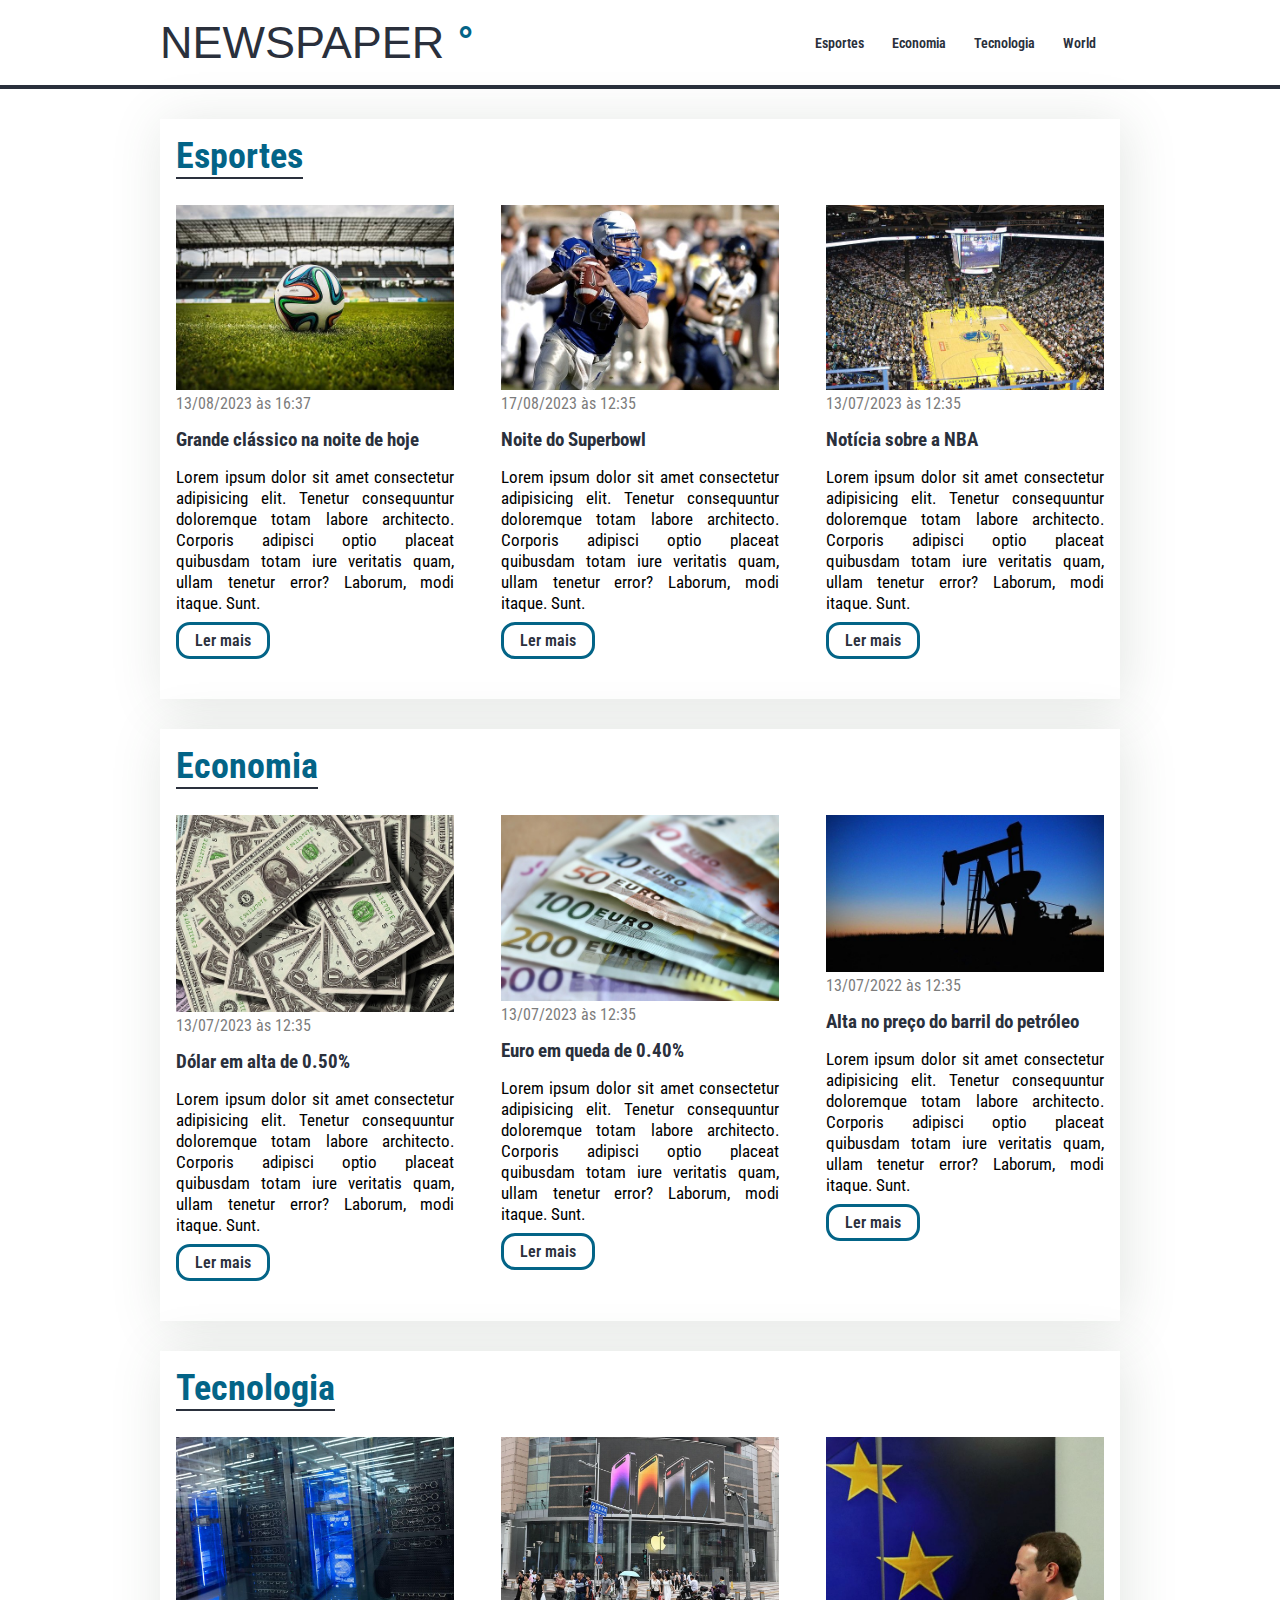
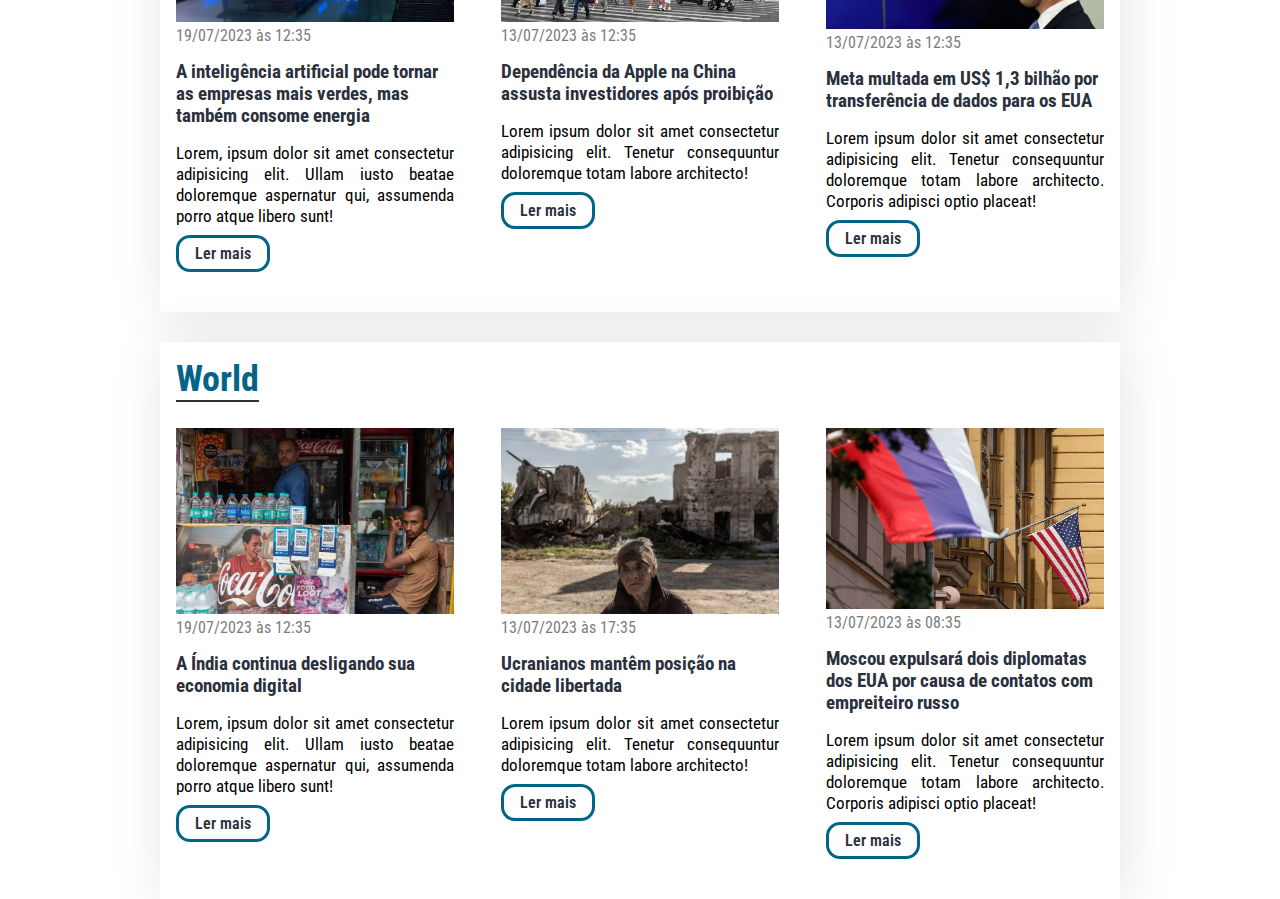
<file: index.html>
<!DOCTYPE html>
<html lang="pt-BR">
<head>
    <meta charset="UTF-8">
    <meta http-equiv="X-UA-Compatible" content="IE=edge">
    <meta name="viewport" content="width=device-width, initial-scale=1.0">
    <title>NEWSPAPER</title>
    <!--Links de referencia-->
    <link rel="stylesheet" href="main.css">
    <link rel="stylesheet" href="articles.css">
    <link rel="stylesheet" href="header.css">
    <link rel="stylesheet" href="container.css">
    <!--Fim dos links-->
</head>
<body>
        <header>
            <div class="container-header">
                <h1>NEWSPAPER <span>°</span></h1>
                <nav>
                    <ul>
                        <li>
                            <a href="#sports" title="Ir para a seção de esportes">Esportes</a>
                        </li>
                        <li>
                            <a href="#economy" title="Ir para a seção de notícias">Economia</a>
                        </li>
                        <li>
                            <a href="#tech" title="Ir para seção de Tech">Tecnologia</a>
                        </li>
                        <li>
                            <a href="#world" title="Ir para seção de Tech">World</a>
                        </li>
                    </ul>
                </nav>
            </div>
        </header>    
        <section id="sports">
            <div class="container">
                <h2>Esportes</h2>
                <div class="articles">
                    <article>
                        <img src="./imagens/futebol.jpg" alt="Bola de futebol no meio da imagem, bola de cor branca com formas coloridas no gramado de um estádio" />
                        <header>
                            <time>13/08/2023 às 16:37</time>
                        </header>
                        <h3> Grande clássico na noite de hoje</h3>
                        <p>
                            Lorem ipsum dolor sit amet consectetur adipisicing elit. Tenetur consequuntur doloremque totam labore architecto. Corporis adipisci optio placeat quibusdam totam iure veritatis quam, ullam tenetur error? Laborum, modi itaque. Sunt.
                        </p>
                        <a href="#" title="Leia a notícia completa">Ler mais</a>
                    </article>
                    <article>
                        <img src="./imagens/futebol-americano.jpg" alt="Jogador de futebol americano correndo com a bola na mão" />
                        <header>
                            <time>17/08/2023 às 12:35</time>
                        </header>
                        <h3>Noite do Superbowl</h3>
                        <p>
                            Lorem ipsum dolor sit amet consectetur adipisicing elit. Tenetur consequuntur doloremque totam labore architecto. Corporis adipisci optio placeat quibusdam totam iure veritatis quam, ullam tenetur error? Laborum, modi itaque. Sunt.
                        </p>
                        <a href="#" title="Leia a notícia completa">Ler mais</a>
                    </article>
                    <article>
                        <img src="./imagens/basquete.jpg" title="Vista aérea de uma quadra de basquete" />
                        <header>
                            <time>13/07/2023 às 12:35</time>
                        </header>
                        <h3>Notícia sobre a NBA</h3>
                        <p>
                            Lorem ipsum dolor sit amet consectetur adipisicing elit. Tenetur consequuntur doloremque totam labore architecto. Corporis adipisci optio placeat quibusdam totam iure veritatis quam, ullam tenetur error? Laborum, modi itaque. Sunt.
                        </p>
                        <a href="#" title="Leia a notícia completa">Ler mais</a>    
                    </article>
                </div>
            </div>
        </section>
        <section id="economy">
            <div class="container">
                <h2>Economia</h2>
                <div class="articles">
                    <article>
                        <img src="./imagens/dolares.jpg" alt="Muitos dólares" />
                        <header>
                            <time>13/07/2023 às 12:35</time>
                        </header>
                        <h3>Dólar em alta de 0.50%</h3>
                        <p>
                            Lorem ipsum dolor sit amet consectetur adipisicing elit. Tenetur consequuntur doloremque totam labore architecto. Corporis adipisci optio placeat quibusdam totam iure veritatis quam, ullam tenetur error? Laborum, modi itaque. Sunt.
                        </p>
                        <a href="#" title="Leia a notícia completa">Ler mais</a>
                    </article>
                    <article>
                        <img src="./imagens/euro.jpg" alt="Várias notas de euro" />
                        <header>
                            <time>13/07/2023 às 12:35</time>
                        </header>
                        <h3>Euro em queda de 0.40%</h3>
                        <p>
                            Lorem ipsum dolor sit amet consectetur adipisicing elit. Tenetur consequuntur doloremque totam labore architecto. Corporis adipisci optio placeat quibusdam totam iure veritatis quam, ullam tenetur error? Laborum, modi itaque. Sunt.
                        </p>
                        <a href="#" title="Leia a notícia completa">Ler mais</a>
                    </article>
                    <article>
                        <img src="./imagens/petroleo.jpg" alt="Extração de petróleo" />
                        <header>
                            <time>13/07/2022 às 12:35</time>
                        </header>
                        <h3>Alta no preço do barril do petróleo</h3>
                        <p>
                            Lorem ipsum dolor sit amet consectetur adipisicing elit. Tenetur consequuntur doloremque totam labore architecto. Corporis adipisci optio placeat quibusdam totam iure veritatis quam, ullam tenetur error? Laborum, modi itaque. Sunt.
                        </p>
                        <a href="#" title="Leia a notícia completa">Ler mais</a>
                    </article>
                </div>
            </div>
        </section>
        <section id="tech"> 
            <div class="container">
                <h2>Tecnologia</h2>
                <div class="articles">
                    <article>
                        <img src="imagens/IA.jpg" alt="Muitos servidores" />
                        <header>
                            <time>19/07/2023 às 12:35</time>
                        </header>
                        <h3>A inteligência artificial pode tornar as empresas mais verdes, mas também consome energia</h3>
                        <p>
                            Lorem, ipsum dolor sit amet consectetur adipisicing elit. Ullam iusto beatae doloremque aspernatur qui, assumenda porro atque libero sunt!
                        </p>
                        <a href="#" title="Leia a notícia completa">Ler mais</a>
                    </article>
                    <article>
                        <img src="imagens/apple.jpg" alt="Loja da Apple na China com outdoor contendo 4 novos iphones" />
                        <header>
                            <time>13/07/2023 às 12:35</time>
                        </header>
                        <h3>Dependência da Apple na China assusta investidores após proibição</h3>
                        <p>
                            Lorem ipsum dolor sit amet consectetur adipisicing elit. Tenetur consequuntur doloremque totam labore architecto!
                        </p>
                        <a href="#" title="Leia a notícia completa">Ler mais</a>
                    </article>
                    <article>
                        <img src="imagens/meta.jpg" alt="Meta Chief Executive Mark Zuckerberg." />
                        <header>
                            <time>13/07/2023 às 12:35</time>
                        </header>
                        <h3>Meta multada em US$ 1,3 bilhão por transferência de dados para os EUA</h3>
                        <p>
                            Lorem ipsum dolor sit amet consectetur adipisicing elit. Tenetur consequuntur doloremque totam labore architecto. Corporis adipisci optio placeat!
                        </p>
                        <a href="#" title="Leia a notícia completa">Ler mais</a>
                    </article>
                </div>
            </div>
        </section>
        <section id="world"> 
            <div class="container">
                <h2>World</h2>
                <div class="articles">
                    <article>
                        <img src="imagens/India-economy.jpg" alt="E-wallet payment QR Codes on display at a New Delhi shop." />
                        <header>
                            <time>19/07/2023 às 12:35</time>
                        </header>
                        <h3>A Índia continua desligando sua economia digital</h3>
                        <p>
                            Lorem, ipsum dolor sit amet consectetur adipisicing elit. Ullam iusto beatae doloremque aspernatur qui, assumenda porro atque libero sunt!
                        </p>
                        <a href="#" title="Leia a notícia completa">Ler mais</a>
                    </article>
                    <article>
                        <img src="imagens/ucrânia.jpg" alt="Prédios em Kupyansk, na Ucrânia, foram destruídos durante a luta para expulsar as forças russas da cidade há quase um ano." />
                        <header>
                            <time>13/07/2023 às 17:35</time>
                        </header>
                        <h3>Ucranianos mantêm posição na cidade libertada</h3>
                        <p>
                            Lorem ipsum dolor sit amet consectetur adipisicing elit. Tenetur consequuntur doloremque totam labore architecto!
                        </p>
                        <a href="#" title="Leia a notícia completa">Ler mais</a>
                    </article>
                    <article>
                        <img src="imagens/im-852049.jpg" alt="A Embaixada dos EUA em Moscou. " />
                        <header>
                            <time>13/07/2023 às 08:35</time>
                        </header>
                        <h3>Moscou expulsará dois diplomatas dos EUA por causa de contatos com empreiteiro russo</h3>
                        <p>
                            Lorem ipsum dolor sit amet consectetur adipisicing elit. Tenetur consequuntur doloremque totam labore architecto. Corporis adipisci optio placeat!
                        </p>
                        <a href="#" title="Leia a notícia completa">Ler mais</a>
                    </article>
                </div>
            </div>
        </section>
</body>
</html>
</file>
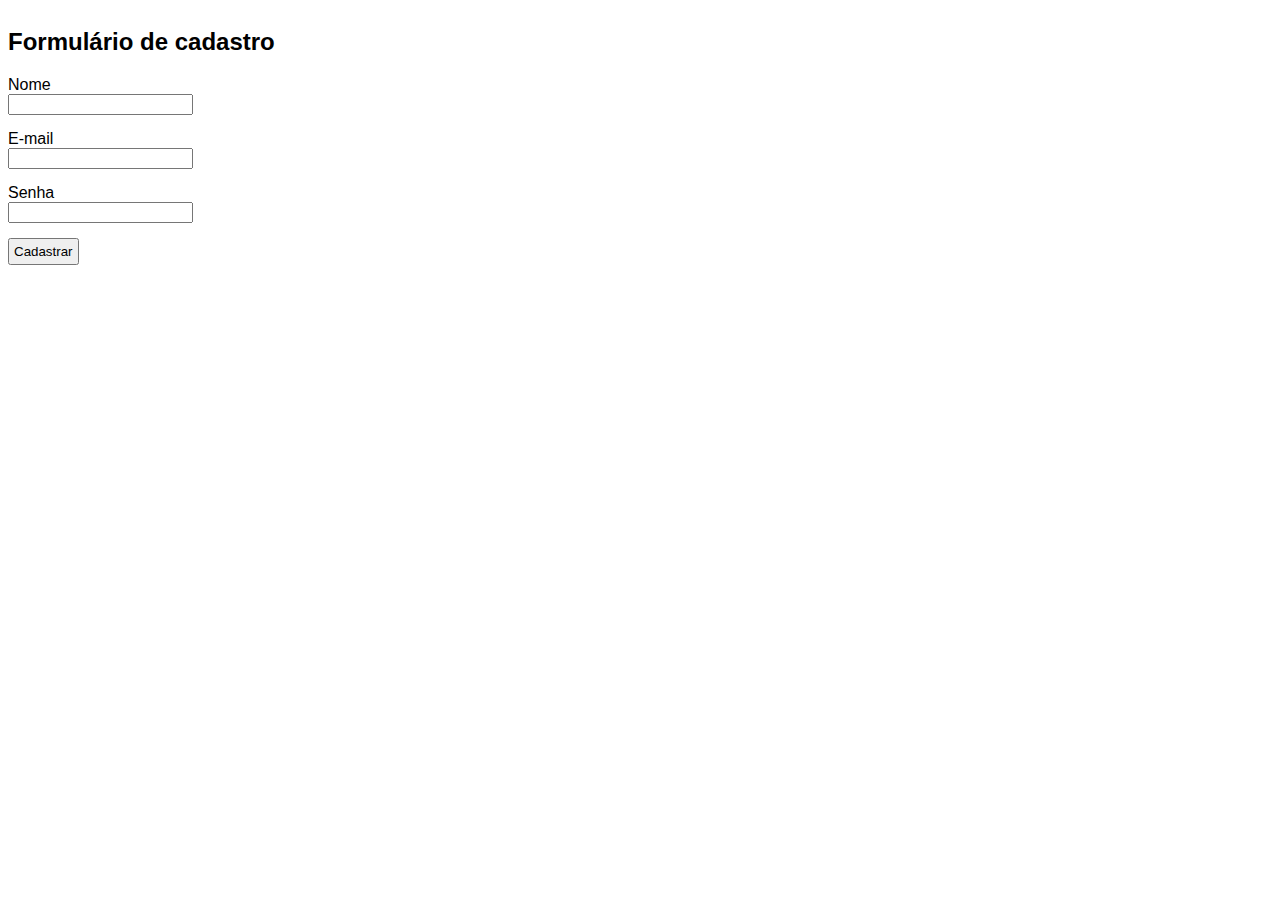
<file: exercicio.html>
<!DOCTYPE html>
<html lang="en">
<head>
    <meta charset="UTF-8">
    <meta name="viewport" content="width=device-width, initial-scale=1.0">
    <title>Document</title>

    <style>
        * {
           
            
            font-family: 'Lucida Sans', 'Lucida Sans Regular', 'Lucida Grande', 'Lucida Sans Unicode', Geneva, Verdana, sans-serif;
            
        }

        .form-cheak {
          height: 100vh;
          width: 100%;
          display: flex;

        }

        
        .input , button {
            margin-top: 15px;
            
        }

        label {
            display: block;
            font-weight: 500;
        }
      
        #btn {
            padding: 4px;
            cursor: pointer;
            
        }
      

    </style>
   
</head>
<body>
    <div class="form-cheak">
        <form>
            <h2>Formulário de cadastro</h2>
            <div class="input">
                <label for="text">Nome</label>
                <input type="text">
            </div>
            <div class="input">
                <label for="email">E-mail</label>
                <input type="email" name="email" id="email">
            </div>
            <div class="input">
                <label for="pass">Senha</label>
                <input type="password" name="pass" id="password">
            </div>
            <button id="btn"> Cadastrar</button>
        </form>
    </div>
    
    
</body>
</html>
</file>
<file: main.css>
@import url('https://fonts.googleapis.com/css2?family=Roboto+Condensed:ital,wght@0,300;0,400;0,700;1,400&display=swap');

@import url('https://fonts.cdnfonts.com/css/built-titling?styles=45033,45029,45031,45035,45027');


* {
    box-sizing: border-box;
    margin: 0;
    padding: 0;
    font-family: 'Roboto Condensed', 'Times New Roman', Times, sans-serif;
   
}

:root {
    --color1:hsl(196, 96%, 27%);
    --color2: hsl(219, 17%, 20%);
    --color3: hsl(0, 0%, 100%);
}

html {
    scroll-behavior: smooth;
}

body{
    background-color: rgb(255, 255, 255);
}

body > header {
    border-bottom: 4px solid var(--color2);
    padding: 16px 0;
    
}



section {
    margin-top: 30px;
}
</file>
<file: articles.css>
.articles {
    display: flex;
    flex-wrap: wrap;
    justify-content: space-between;
    
}

.articles article {
    width: 30%;
    margin-bottom: 24px;
    
}

.articles article img {
    width: 100%;
}

.articles article h3 {
    color: var(--color2);
    font-weight: 700;
    padding: 16px 0;
}

.articles article p {
    line-height: 21px;
    text-align: justify;
    font-size: 17px;
    
}

.articles article a {
    display: inline-block;
    padding: 6px 16px;
    margin-top: 8px;
    border-radius: 14px;
    border: 3px solid hsl(196, 96%, 27%);
    text-decoration: none;
    color: var(--color2);
    font-weight: 600;
    
    
    
}

.articles article a:hover {
    color: var(--color3);
    transition: 0.3s;
    background-color: var(--color1);
}


.articles time {
    color: rgb(124, 124, 124);
}
</file>
<file: header.css>
.container-header {
    display: flex;
    align-items: center;
    justify-content: space-between;
    width: 75%;
    margin: 0 auto;
    
    
}

.container-header li {
    display: inline;
    
}

.container-header li a {
    text-decoration: none;
    margin-right: 24px;
    color: var(--color2);
    font-size: 14px;
    font-weight: 600;
}

.container-header li a:hover {
    color: var(--color1);
    text-decoration: underline;
    transition: 0.3s;
}



.container-header h1 {
    font-family: 'Built Titling', sans-serif;
    font-weight: 500;
    font-size: 45px;
    color: var(--color2);
                                                
}

.container-header span {
    color: var(--color1);
}
</file>
<file: container.css>
.container {
    width: 75%;
    margin: 0 auto;
    background-color:var(--color3);
    padding: 16px;
    box-shadow: 4px 4px 50px rgba(68, 85, 68, 0.149);
    
}

.container h2 {
    font-size: 36px;
    font-weight: 700;
    color: var(--color1);
    margin-bottom: 26px;
    border-bottom: 2px solid hsl(219, 17%, 20%);
    display: inline-block;
}
</file>
